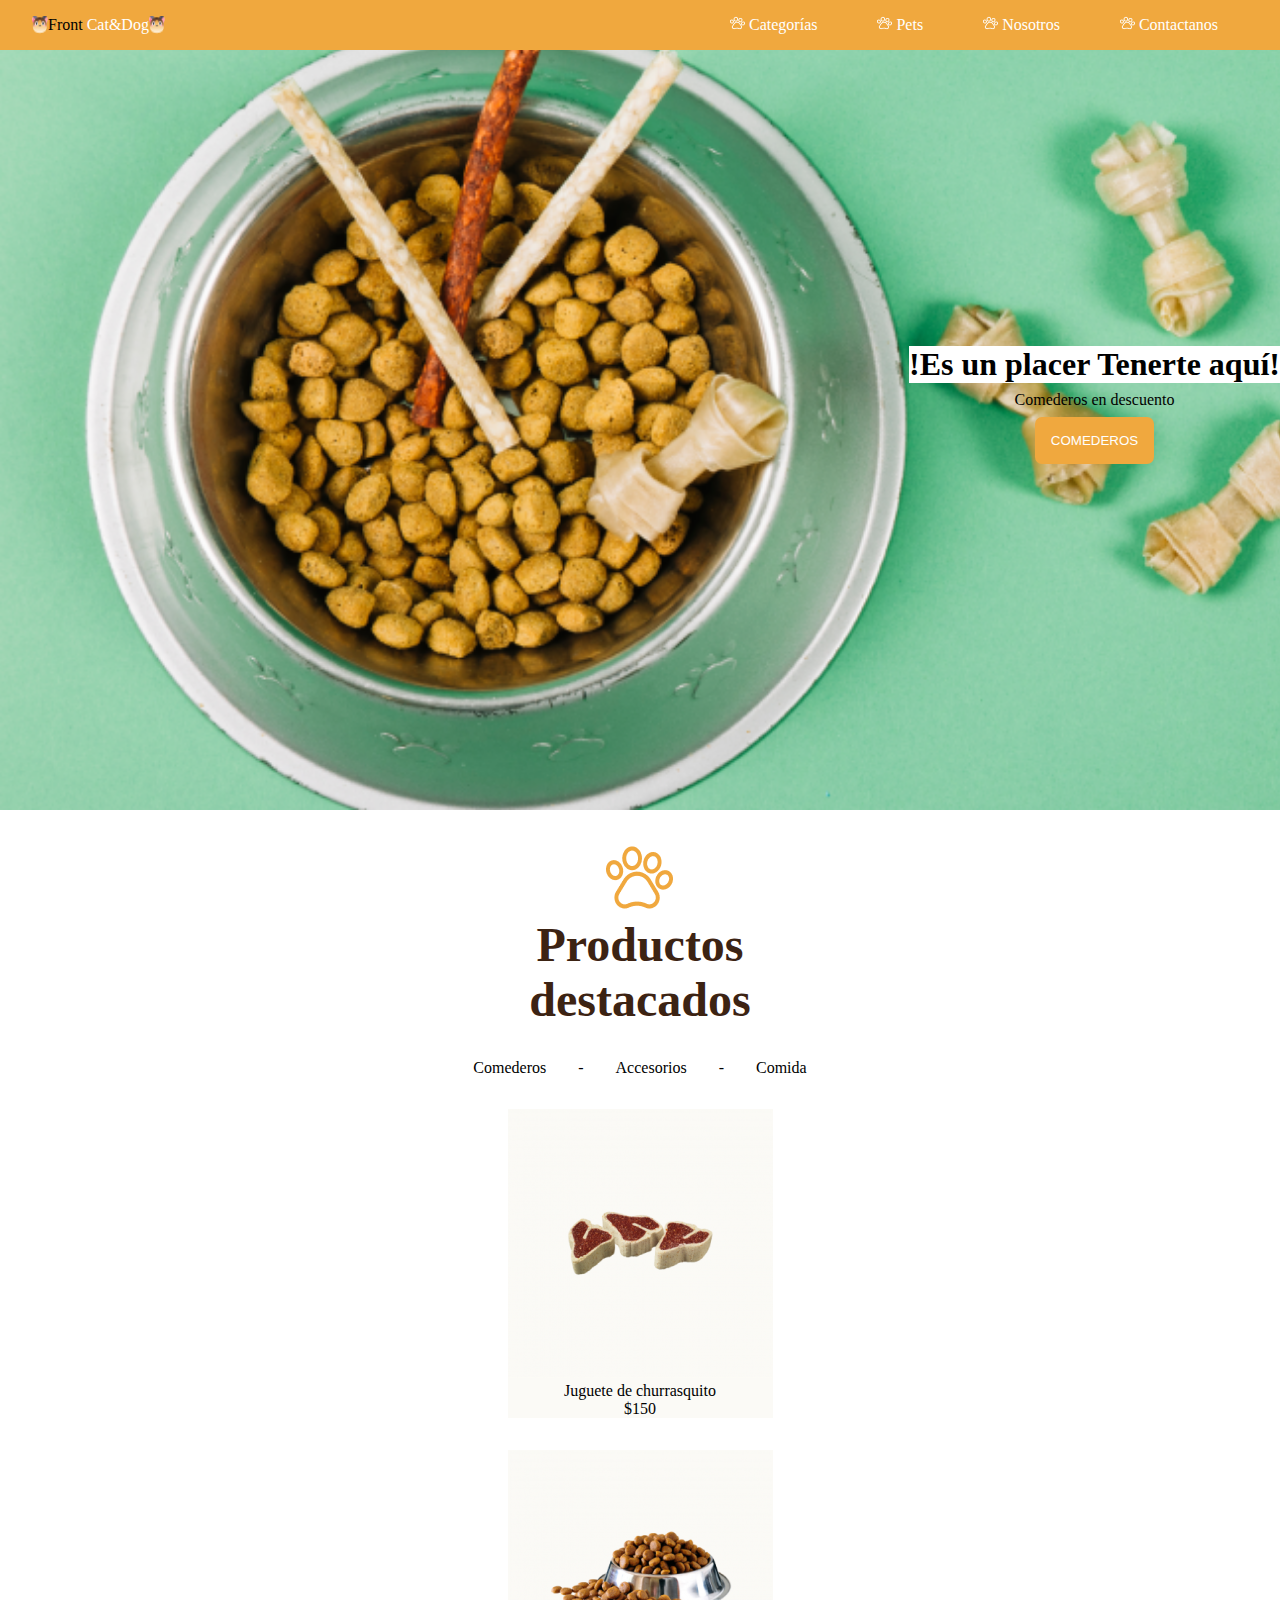
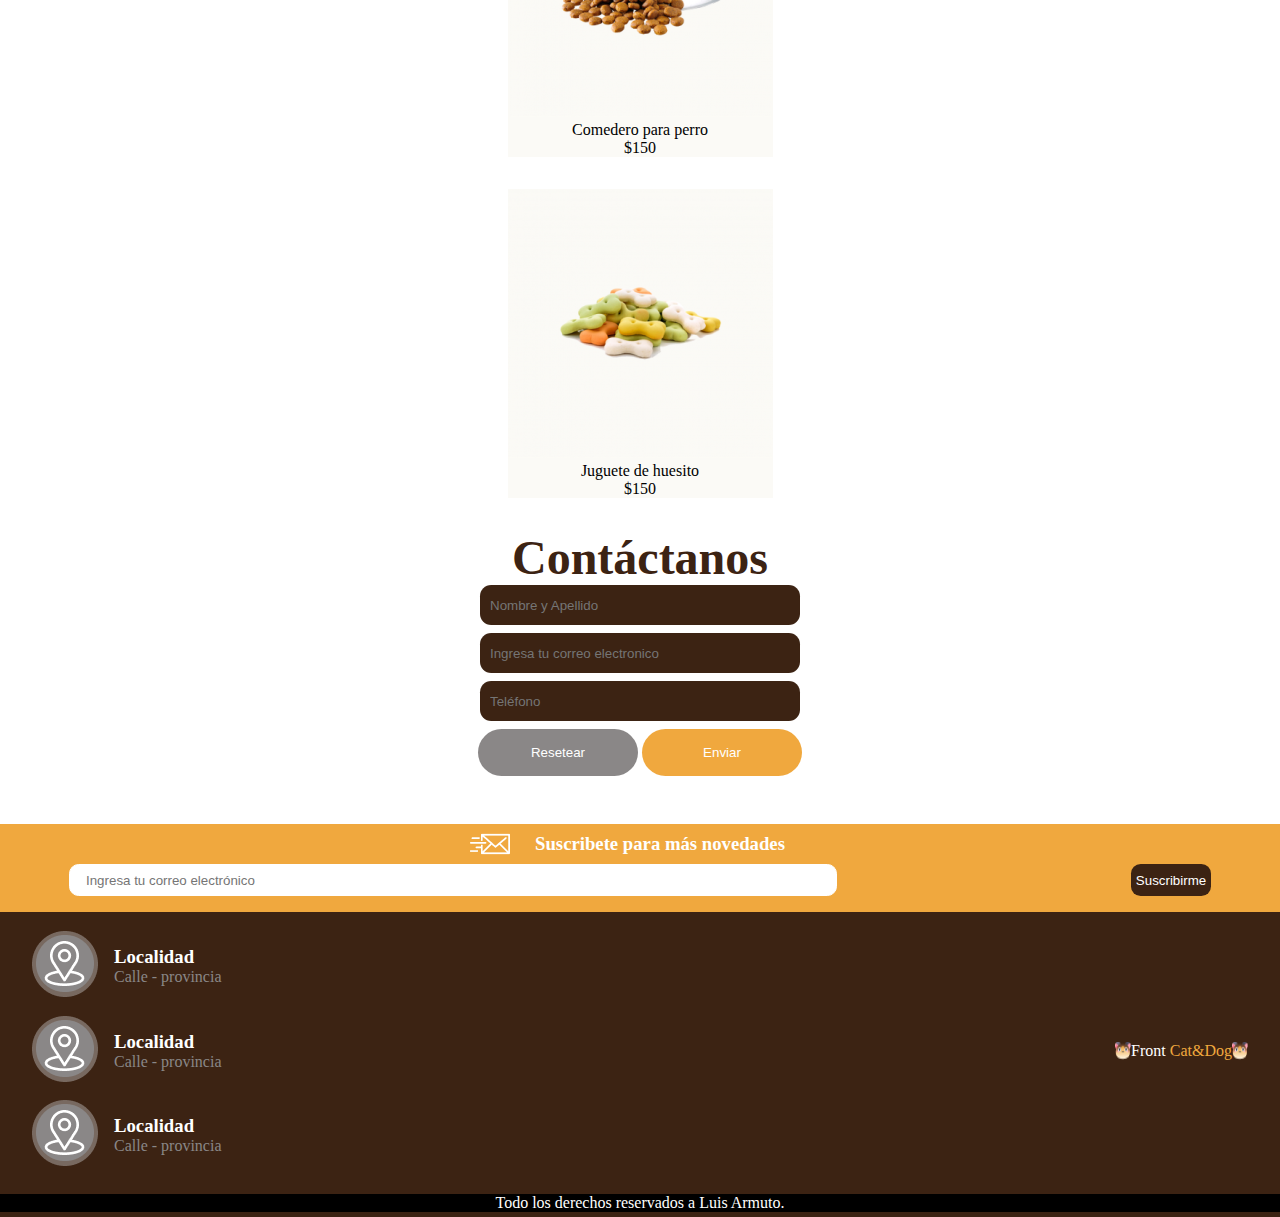
<file: Clase-06/Petshop-Armuto_Abarca_Luis_Angel/index.html>
<!DOCTYPE html>
<html lang="en">
  <head>
    <meta charset="UTF-8" />
    <meta http-equiv="X-UA-Compatible" content="IE=edge" />
    <meta name="viewport" content="width=device-width, initial-scale=1.0" />
    <link rel="stylesheet" href="css/style.css" />
    <title>Document</title>
  </head>
  <body>
    <header>
      <div id="logo">
        <img src="images/Cat.png" alt="">
        <p>Front <span>Cat&Dog</span> </p>
        <img src="images/Cat.png" alt="">
      </div>
      <input type="checkbox" id="side-menu" class="side-menu" />
      <label for="side-menu" class="contenedor-menu">
        <img class="side-menu_span" src="images/menu-icon.png" alt="menu" />
      </label>
      <nav>
        <ul class="menu">
          <li>
            <a href="#"><img src="images/patita.png" alt="" /> Categorías</a>
          </li>
          <li>
            <a href="#"><img src="images/patita.png" alt="" /> Pets</a>
          </li>
          <li>
            <a href="#"><img src="images/patita.png" alt="" /> Nosotros</a>
          </li>
          <li>
            <a href="#"><img src="images/patita.png" alt="" /> Contactanos</a>
          </li>
        </ul>
      </nav>
    </header>
    <main>
      <section class="primera-seccion">
        <article class="primer-seccion-contenedor">
          <h1 class="primera-seccion__titulo">!Es un placer Tenerte aquí!</h1>
          <p class="primera-seccion__descripcion">Comederos en descuento</p>
          <label for="">
            <input
              id="primera-seccion__boton"
              type="button"
              value="COMEDEROS"
            />
          </label>
        </article>
      </section>
      <section class="segunda-seccion">
        <article class="segunda-seccion_primer-articulo">
          <img src="images/pawprint.png" alt="" />
          <h3>
            Productos <br />
            destacados
          </h3>
          <ul class="segunda-seccion_listas">
            <li class="segunda-seccion_lista">Comederos</li>
            <li class="segunda-seccion_lista">-</li>
            <li class="segunda-seccion_lista">Accesorios</li>
            <li class="segunda-seccion_lista">-</li>
            <li class="segunda-seccion_lista">Comida</li>
          </ul>
        </article>
        <article class="segunda-seccion_segundo-articulo">
          <div class="contenedor-carta segunda-seccion_primera-carta">
            <img src="images/churrasquito.png" alt="Churrasquito" />
            <p>Juguete de churrasquito</p>
            <p>$150</p>
          </div>
          <div class="contenedor-carta segunda-seccion_segunda-carta">
            <img src="images/comedero.png" alt="Churrasquito" />
            <p>Comedero para perro</p>
            <p>$150</p>
          </div>
          <div class="contenedor-carta segunda-seccion_tercera-carta">
            <img src="images/Huesito.png" alt="Churrasquito" />
            <p>Juguete de huesito</p>
            <p>$150</p>
          </div>
        </article>
        <article class="segunda-seccion_tercer-articulo">
          <h3>Contáctanos</h3>
          <input type="text" placeholder="Nombre y Apellido" />
          <input type="email" placeholder="Ingresa tu correo electronico"/>
          <input type="tel" placeholder="Teléfono"/>
          <div class="contenedor-botones">
            <button id="boton_resetear">Resetear</button>
            <button id="boton_enviar">Enviar</button>
          </div>
        </article>
      </section>
      <aside class="aside">
        <div class="left">
          <img src="images/enviar-correo 1.png" alt="">
          <h3>Suscribete para más novedades</h3>
        </div>
        <div class="right">
          <input class="input-correo" type="text" placeholder="Ingresa tu correo electrónico">
          <input class="btn-suscribirme" type="button" value="Suscribirme">
        </div>
      </aside>
    </main>
    <footer>
      <div class="caja_arriba">
        <div class="caja_arriba-logo">
          <div id="logo">
            <img src="images/Cat.png" alt="">
            <p>Front <span>Cat&Dog</span> </p>
            <img src="images/Cat.png" alt="">
          </div>
        </div>
        <div class="caja_arriba-contenedor">

          <div class="footer_localidad">
            <div class="footer_localidad-left">
              <img src="images/maps.png" alt="">
            </div>
            <div class="footer_localidad-right">
              <h3>Localidad</h3>
              <p> Calle - provincia</p>
            </div>
          </div>
          <div class="footer_localidad">
            <div class="footer_localidad-left">
              <img src="images/maps.png" alt="">
            </div>
            <div class="footer_localidad-right">
              <h3>Localidad</h3>
              <p> Calle - provincia</p>
            </div>
          </div>
          <div class="footer_localidad">
            <div class="footer_localidad-left">
              <img src="images/maps.png" alt="">
            </div>
            <div class="footer_localidad-right">
              <h3>Localidad</h3>
              <p> Calle - provincia</p>
            </div>
          </div>
        </div>
      </div>
      <div class="derechos_reservados">
        <p>Todo los derechos reservados a Luis Armuto.</p>
      </div>
    </footer>
  </body>
</html>
</file>
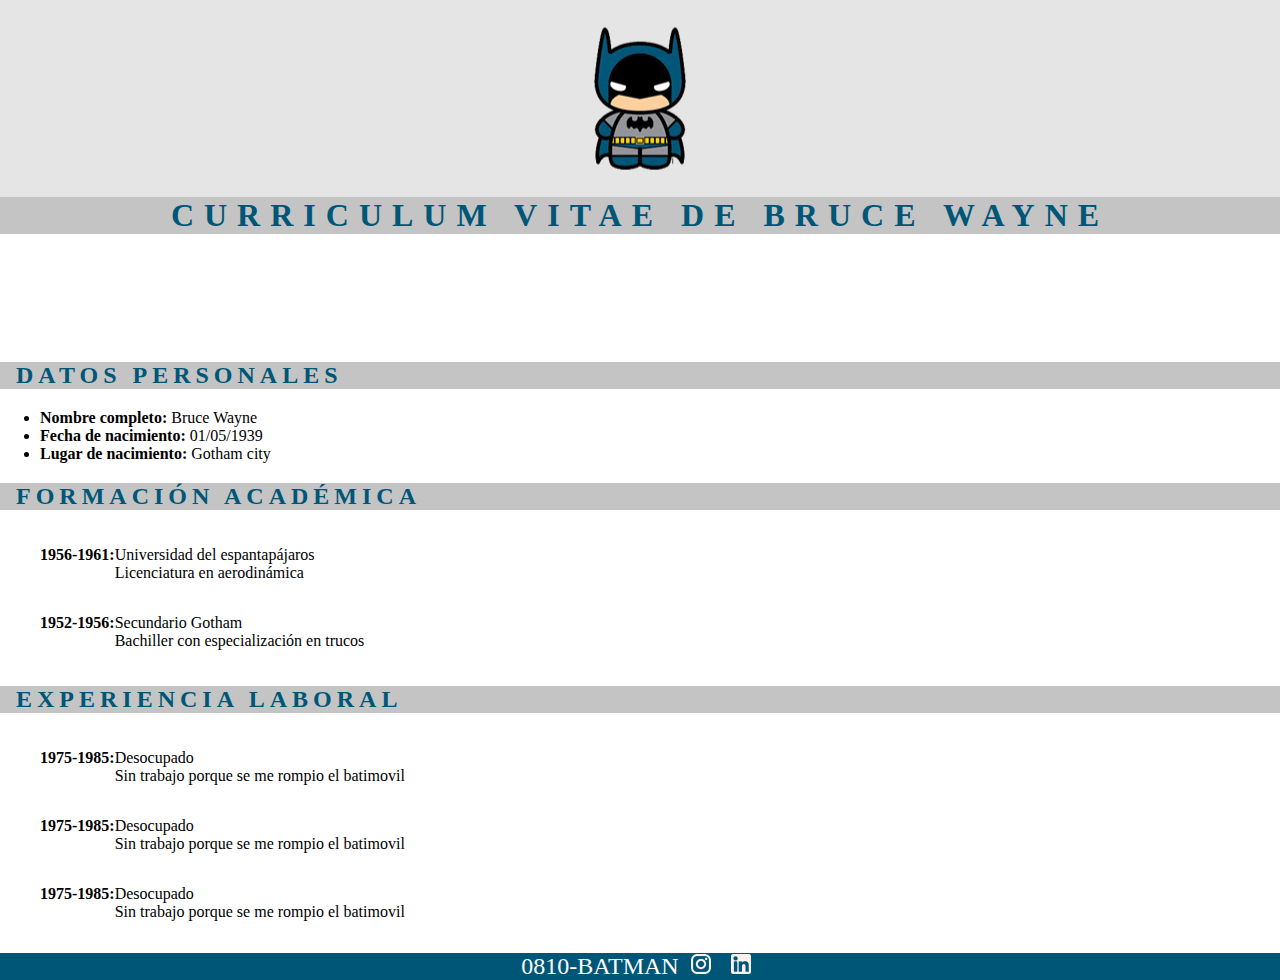
<file: Clase-07/Cv-Bruce-Wayne/index.html>
<!DOCTYPE html>
<html lang="en">
  <head>
    <meta charset="UTF-8" />
    <meta http-equiv="X-UA-Compatible" content="IE=edge" />
    <meta name="viewport" content="width=device-width, initial-scale=1.0" />
    <link rel="stylesheet" href="style/style.css" />
    <title>Document</title>
  </head>
  <body>
    <header>
      <img id="logo" src="image/logo batman.png" alt="Logo batman" />
      <h1 id="titulo">CURRICULUM VITAE DE BRUCE WAYNE</h1>
    </header>
    <section>
      <h2 class="seccion-titulo">DATOS PERSONALES</h2>
      <ul>
        <li><b>Nombre completo:</b> Bruce Wayne</li>
        <li><b>Fecha de nacimiento:</b> 01/05/1939</li>
        <li><b>Lugar de nacimiento:</b> Gotham city</li>
      </ul>
    </section>
    <section>
      <h2 class="seccion-titulo">FORMACIÓN ACADÉMICA</h2>
      <ul>
        <li class="lista">
          <p>
            <b>1956-1961:</b>
          </p>
          <p>
            Universidad del espantapájaros <br />
            Licenciatura en aerodinámica
          </p>
        </li>
        <li class="lista">
          <p>
            <b>1952-1956:</b>
          </p>
          <p>
            Secundario Gotham <br />
            Bachiller con especialización en trucos
          </p>
        </li>
      </ul>
    </section>
    <section>
      <h2 class="seccion-titulo">EXPERIENCIA LABORAL</h2>
      <ul>
        <li class="lista">
          <p><b>1975-1985:</b></p>
          <p>
            Desocupado <br />
            Sin trabajo porque se me rompio el batimovil
          </p>
        </li>
        <li class="lista">
          <p><b>1975-1985:</b></p>
          <p>
            Desocupado <br />
            Sin trabajo porque se me rompio el batimovil
          </p>
        </li>
        <li class="lista">
          <p><b>1975-1985:</b></p>
          <p>
            Desocupado <br />
            Sin trabajo porque se me rompio el batimovil
          </p>
        </li>
      </ul>
    </section>
    <footer>
        <span id="footer-derechos">0810-BATMAN</span>
        <img src="image/ico_instagram.png" alt="Logo instagram">
        <img src="image/ico_linkedin.png" alt="Logo linkedin">
    </footer>
  </body>
</html>
</file>
<file: Clase-06/Petshop-Armuto_Abarca_Luis_Angel/css/style.css>
* {
  margin: 0;
  padding: 0;
  text-decoration: none;
  list-style-type: none;
  box-sizing: border-box;
}
html {
  scroll-behavior: smooth;
}

h1,
p {
  padding: 0;
  margin: 0;
}
a {
  color: #fff;
  margin-top: 1rem;
}
a:hover {
  color: black;
}
/* Header  */
header {
  display: flex;
  padding: 1rem 2rem;
  position: fixed;
  width: 100vw;
  top: 0;
  justify-content: space-between;
  align-items: center;
  background-color: #f0a83e;
  flex-wrap: wrap;
}
header #logo {
  display: flex;
  color: #000;
}
header #logo span {
  color: #fff;
}
nav {
  width: 100%;
  height: 100vh;
  position: fixed;
  top: 0;
  left: 0;
  overflow: hidden;
  max-height: 0;
  display: flex;
  justify-content: center;
  background-color: #f0a83e;
  transition: max-height 0.5s ease-out;
}
.menu {
  display: flex;
  flex-direction: column;
  justify-content: center;
  align-items: center;
  bottom: 0;
}
.menu a {
  display: block;
  padding: 0 30px;
}

.contenedor-menu {
  cursor: pointer;
  float: right;
  z-index: 998;
}

.contenedor-menu .side-menu_span {
  display: block;
  position: relative;
}

.side-menu {
  display: none;
}
.side-menu:checked ~ nav {
  max-height: 100%;
}
/* Main */
main {
}
.primera-seccion {
  background-image: url("../images/background.png");
  background-repeat: no-repeat;
  background-size: cover;
  display: flex;
  width: 100%;
  height: 90vh;
  flex-direction: column;
  justify-content: center;
  align-items: center;
}
.primer-seccion-contenedor {
  display: flex;
  flex-direction: column;
  justify-content: center;
  align-items: flex-end;
}
.primera-seccion__titulo {
  background-color: #fff;
  border: 7px;
  font-size: 2rem;
}

.primera-seccion__descripcion {
  margin: 0.5rem 0;
}
.primera-seccion label {
  display: flex;
  width: 10rem;
  justify-content: center;
  align-items: center;
}
#primera-seccion__boton {
  background-color: #f0a83e;
  border: none;
  color: #fff;
  padding: 1rem;
  border-radius: 7px;
}
.segunda-seccion {
  margin-top: 2rem;
  display: flex;
  flex-direction: column;
  justify-content: center;
  align-items: center;
  text-align: center;
}
.segunda-seccion h3 {
  font-size: 3rem;
  color: #3c2313;
}
.segunda-seccion_listas {
  display: flex;
  flex-wrap: wrap;
}
.segunda-seccion_lista {
  margin: 2rem 1rem;
}
/* .segunda-seccion_lista:nth-child(n+2)::before{
    content: "-";
    margin-right: 1rem;
} */
.segunda-seccion_tercer-articulo {
  display: flex;
  flex-direction: column;
  justify-content: center;
  align-items: center;
  flex-wrap: wrap;
  margin-bottom: 3rem;
}
.segunda-seccion_tercer-articulo input {
  background-color: #3c2313;
  border-radius: 0.7rem;
  width: 20rem;
  height: 40px;
  margin-bottom: 0.5rem;
  padding-left: 10px;
  border: none;
  color: #fff;
}
.contenedor-botones button {
  padding: 1rem 0;
  border-radius: 100px;
  width: 10rem;
  color: #fff;
  border: none;
}
.contenedor-botones button:hover {
  filter: invert();
}
.contenedor-botones #boton_enviar {
  background-color: #f0a83e;
}

.contenedor-botones #boton_resetear {
  background-color: #8a8787;
}
.contenedor-carta {
  margin-bottom: 2rem;
  background-color: #fbfaf6;
}
.aside {
  background-color: #f0a83e;
  display: flex;
  justify-content: space-evenly;
  flex-wrap: wrap;
  padding-bottom: 1rem;
}
.aside .left {
  display: flex;
  width: 100%;
  align-items: center;
  justify-content: center;
  color: #fff;
}
.aside .right {
  display: flex;
  justify-content: space-between;
  align-items: center;
  flex-wrap: wrap;
  width: 90vw;
}
.aside .left h3 {
  margin: 0 25px;
}
.aside .right input {
  margin: 0 5px;
}
.aside .right .input-correo {
  height: 2rem;
  width: 60vw;
  border: thin solid #fff;
  border-radius: 0.6rem;
  padding-left: 1rem;
}
.aside .right .btn-suscribirme {
  background-color: #3c2313;
  color: white;
  height: 2rem;
  padding: 0 0.3rem;
  border: none;
  border-radius: 0.6rem;
}
footer {
  display: flex;
  flex-direction: column;
  align-items: center;
  background-color: #3c2313;
}
footer .caja_arriba{
    display: flex;
    flex-direction: column;
}
footer #logo {
  display: flex;
  justify-content: center;
  color: #fff;
}
footer #logo span {
  color: #f0a83e;
}
footer div {
  margin: 0.3rem 0;
}
footer div h3 {
  color: #fff;
}
footer .footer_localidad {
  display: flex;
  align-items: center;
}

footer .footer_localidad-right {
  margin-left: 1rem;
}

footer .footer_localidad p {
  color: #8a8787;
}
footer .derechos_reservados {
  background-color: #000;
  color: #fff;
  width: 100%;
  display: flex;
  justify-content: center;
}
@media (min-width: 768px) {
  header {
    display: flex;
    justify-content: space-between;
    align-items: center;
  }
  nav {
    max-height: none;
    top: 0;
    padding: 0;
    position: relative;
    float: right;
    width: fit-content;
    height: auto;
  }
  .menu {
    display: flex;
    height: 100%;
    flex-direction: row;
  }
  a {
    margin: 0;
  }
  .menu li {
    float: left;
  }
  .contenedor-menu {
    display: none;
  }
  .primera-seccion {
    align-items: flex-end;
  }
  .primer-seccion-contenedor {
    align-items: center;
  }
  footer .caja_arriba{
    display: flex;
    flex-direction: row-reverse;
    justify-content: space-between;
    align-items: center;
    width: 100%;
    padding: 0 2rem;
  }
}
@media (max-width: 330px) {
  .segunda-seccion_tercer-articulo input {
    width: 90vw;
  }
  .segunda-seccion h3 {
    font-size: 2rem;
  }
  .contenedor-carta img {
    width: 80%;
  }
}
</file>
<file: Clase-07/Cv-Bruce-Wayne/style/style.css>
body {
  padding: 0;
  margin: 0;
}
header {
  background-color: #e5e5e5;
  text-align: center;
  padding-top: 1.5rem;
  margin-bottom: 8rem;
}

header #titulo {
  color: #005677;
  font-size: 2em;
  letter-spacing: 10px;
  background: #c4c4c4;
  padding: 1 5px 0;
}

.seccion-titulo {
  color: #005677;
  background: #c4c4c4;
  padding-left: 1rem;
  font-weight: 550;
  letter-spacing: 5px;
}
section .lista{
    display: flex;
}
footer{
    text-align: center;
    background: #005677;
    color: #fff;
}
footer span{
    padding:0;
    margin: 0;
    font-size: 1.5rem;
}
footer img{
    margin: 0 .5rem;
}
</file>
